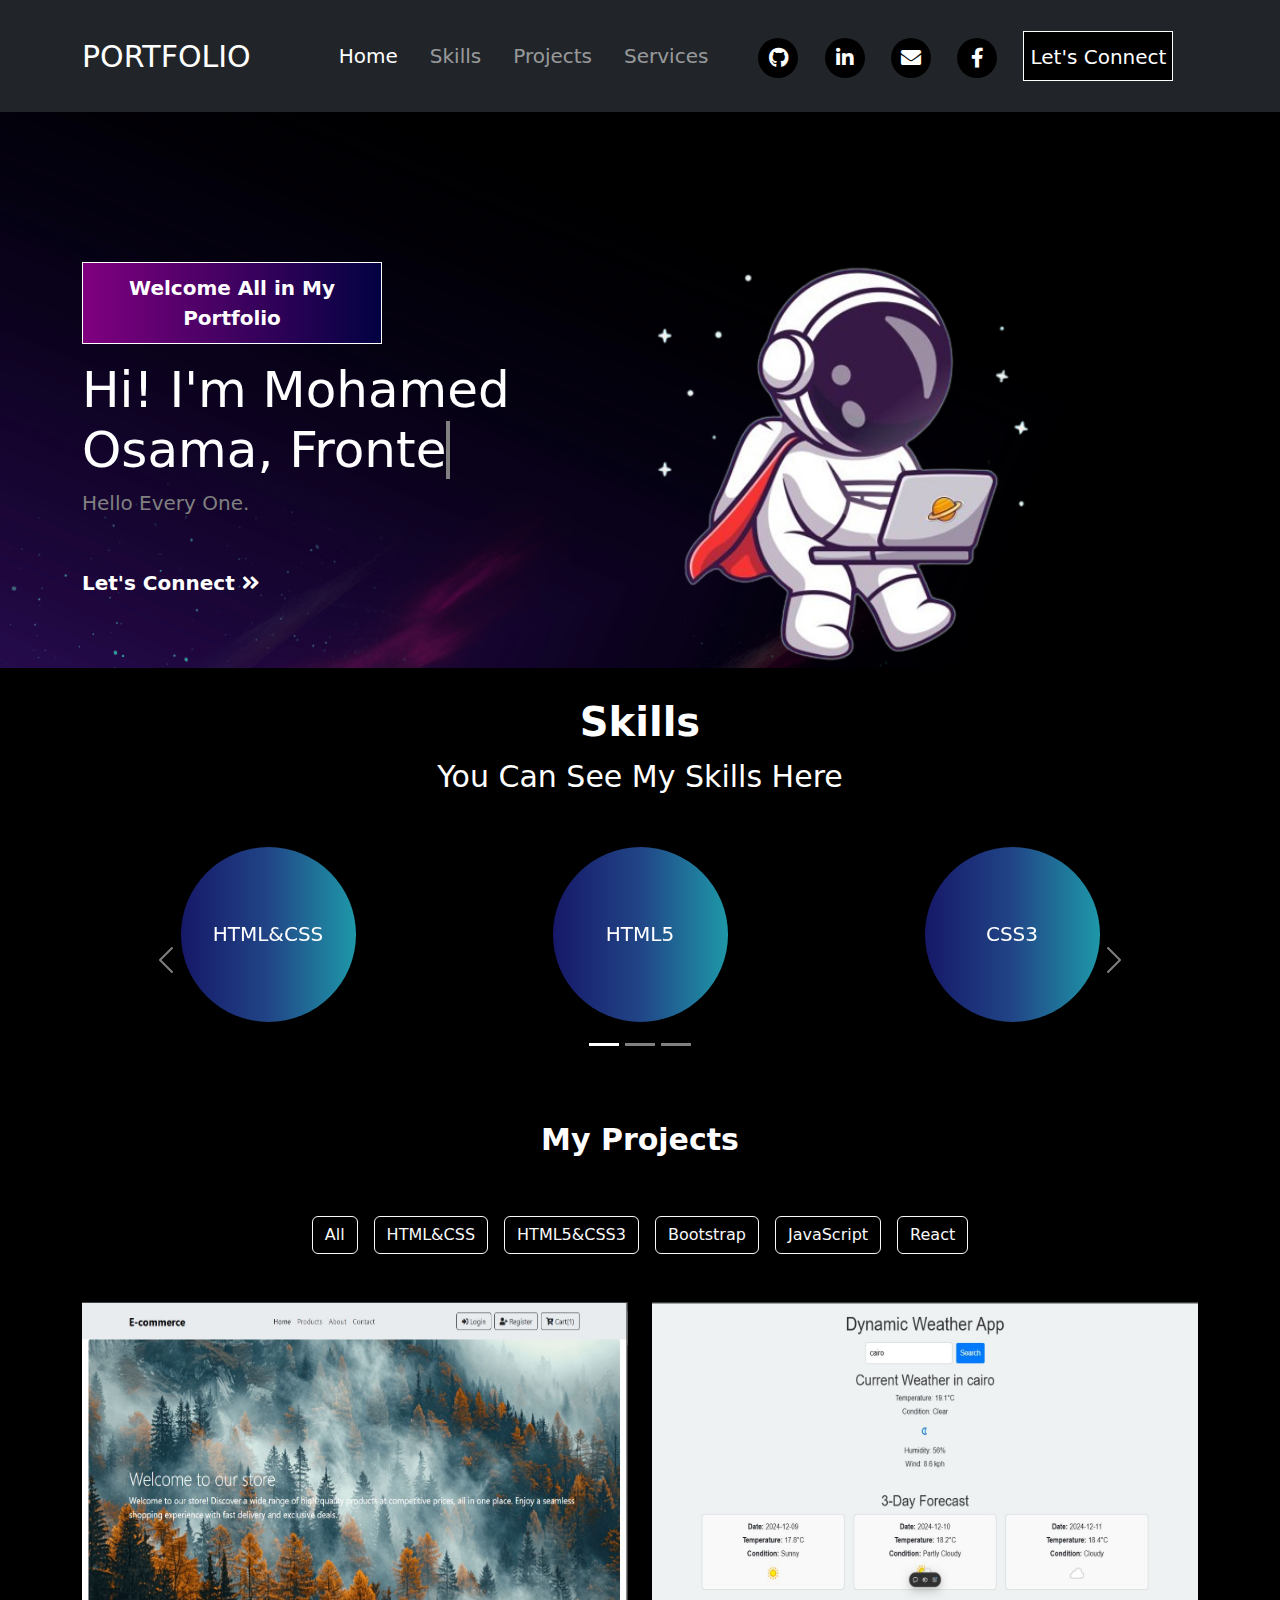
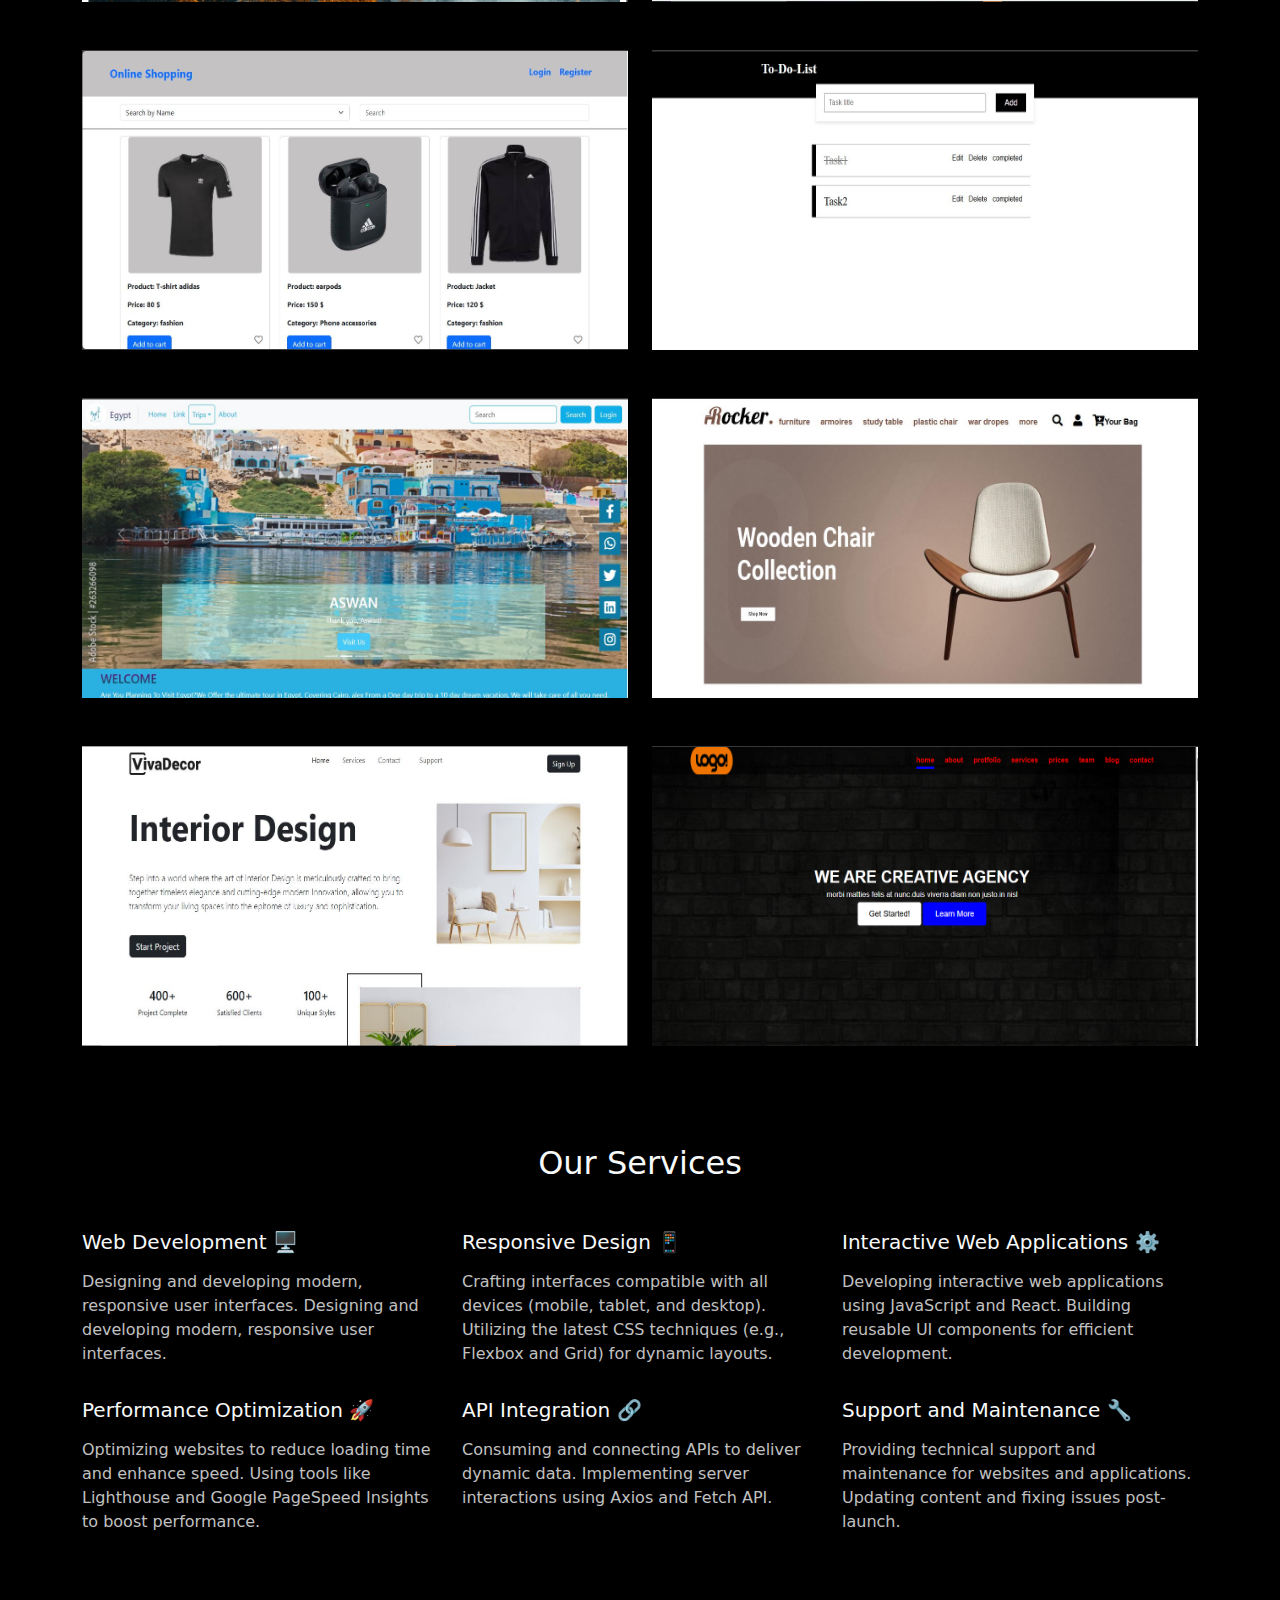
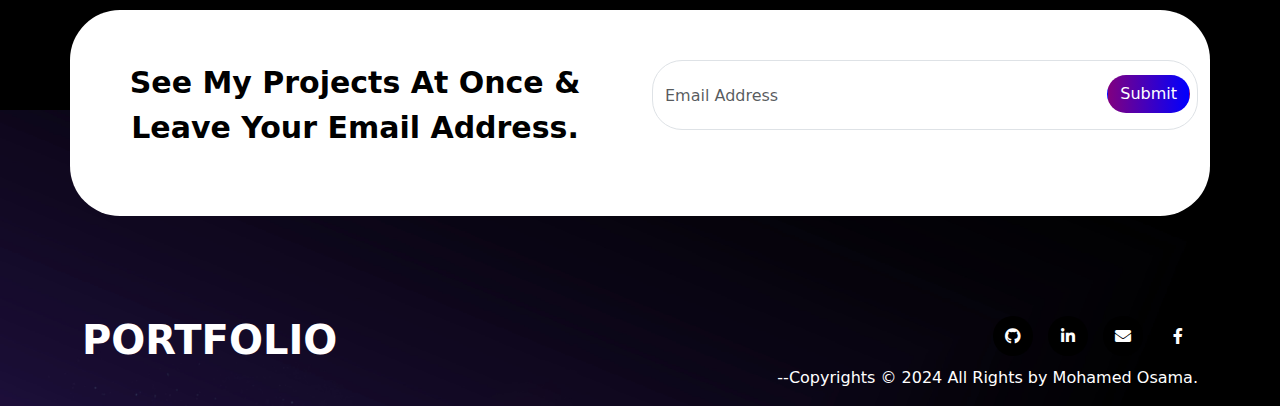
<file: index.html>
<!DOCTYPE html>
<html lang="en">
  <head>
    <meta charset="UTF-8" />
    <meta name="viewport" content="width=device-width, initial-scale=1.0" />
    <title>Portfolio</title>
    <link rel="stylesheet" href="css/style.css" />
    <link rel="stylesheet" href="css/all.css" />
    <link
      href="https://cdn.jsdelivr.net/npm/bootstrap@5.3.3/dist/css/bootstrap.min.css"
      rel="stylesheet"
    />
  </head>
  <body>
    <!-- header -->
    <header>
      <nav class="navbar navbar-expand-lg bg-dark navbar-dark sticky-top">
        <div class="container">
          <a class="navbar-brand" href="#"> Portfolio </a>
          <button
            class="navbar-toggler"
            type="button"
            data-bs-toggle="collapse"
            data-bs-target="#collapsibleNavbar"
          >
            <span class="navbar-toggler-icon"></span>
          </button>
          <div class="collapse navbar-collapse ms-lg-5" id="collapsibleNavbar">
            <ul class="navbar-nav">
              <li class="nav-item ms-3">
                <a class="nav-link active" href="#"> Home </a>
              </li>
              <li class="nav-item ms-3">
                <a class="nav-link" href="#skills"> Skills </a>
              </li>
              <li class="nav-item ms-3">
                <a class="nav-link" href="#projects"> Projects </a>
              </li>
              <li class="nav-item ms-3">
                <a class="nav-link" href="#services"> Services </a>
              </li>
            </ul>
            <ul class="navbar-icons">
              <li>
                <a
                  href="https://github.com/MohamedOsama2001?tab=repositories"
                  target="_blank"
                  ><i class="fab fa-github"></i
                ></a>
                <a href="https://linkedin.com/in/mohamed-osama-710336344" target="_blank"><i class="fab fa-linkedin-in"></i></a>
                <a href="mailto:mohamedosamaibr30@gmail.com"
                  ><i class="fas fa-envelope"></i
                ></a>
                <a><i class="fab fa-facebook-f"></i></a>
              </li>
            </ul>
            <div class="navbar-button ms-3">
              <a
                href="https://wa.me/01152673206"
                target="_blank"
                rel="noopener noreferrer"
                >Let's Connect</a
              >
            </div>
          </div>
        </div>
      </nav>
    </header>
    <!--  welcome  -->
    <div class="welcome">
      <div class="container">
        <div class="row">
          <div class="welcome-descrp col-lg-6 col-md-6 col-sm-12">
            <p class="welcome-all">Welcome All in My Portfolio</p>
            <h1 class="welcome-hi">
              Hi! I'm Mohamed Osama, <span id="dynamic-text"></span>
            </h1>
            <p class="welcome-hello">Hello Every One.</p>
            <p class="lets-connect">
              Let's Connect <i class="fa fa-angle-double-right"></i>
            </p>
          </div>
          <div class="welcome-image col-lg-6 col-md-6 col-sm-12">
            <img src="images/astro1.png" alt="astro" />
          </div>
        </div>
      </div>
    </div>
    <!-- skills -->
    <div id="skills" class="skills">
      <div class="skills-container container">
        <div class="skills-header">
          <h2>Skills</h2>
          <p>You Can See My Skills Here</p>
        </div>
        <div class="skills-content mt-5">
          <div id="demo" class="carousel slide" data-bs-ride="carousel">
            <div class="carousel-indicators"></div>
            <div class="carousel-inner"></div>
            <button
              class="carousel-control-prev"
              type="button"
              data-bs-target="#demo"
              data-bs-slide="prev"
            >
              <span class="carousel-control-prev-icon"></span>
            </button>
            <button
              class="carousel-control-next"
              type="button"
              data-bs-target="#demo"
              data-bs-slide="next"
            >
              <span class="carousel-control-next-icon"></span>
            </button>
          </div>
        </div>
      </div>
    </div>
    <!-- projects -->
    <div id="projects" class="projects">
      <div class="projects-header">
        <h2>My Projects</h2>
      </div>
      <div class="projects-content container">
        <div class="filter-butttons d-flex gap-3 flex-wrap justify-content-center mb-5">
          <button class='btn btn-outline-light all-btn'>All</button>
        </div>
        <div class="row"></div>
      </div>
    </div>
    <!--Services-->
    <div class="services pb-5" id="services">
      <div class="services-header">
        <h2 class="text-center text-light">Our Services</h2>
      </div>
      <div class="container my-5 pb-5">
        <div class="row">
          <div class="col-md-4 mb-3">
            <div class="icon"></div>
            <h5  class="text-light mb-3">Web Development 🖥️</h5>
            <p style="color: #C0C0C0;">Designing and developing modern, responsive user interfaces. Designing and developing modern, responsive user interfaces.</p>
          </div>
          <div class="col-md-4 mb-3">
            <div class="icon"></div>
            <h5  class="text-light mb-3">Responsive Design 📱</h5>
            <p style="color: #C0C0C0;">Crafting interfaces compatible with all devices (mobile, tablet, and desktop). Utilizing the latest CSS techniques (e.g., Flexbox and Grid) for dynamic layouts.</p>
          </div>
          <div class="col-md-4 mb-3">
            <div class="icon"></div>
            <h5  class="text-light mb-3">Interactive Web Applications ⚙️</h5>
            <p style="color: #C0C0C0;">Developing interactive web applications using JavaScript and React. Building reusable UI components for efficient development.</p>
          </div>
          <div class="col-md-4 mb-3">
            <div class="icon"></div>
            <h5  class="text-light mb-3">Performance Optimization 🚀</h5>
            <p style="color: #C0C0C0;">Optimizing websites to reduce loading time and enhance speed. Using tools like Lighthouse and Google PageSpeed Insights to boost performance.</p>
          </div>
          <div class="col-md-4 mb-3">
            <div class="icon"></div>
            <h5  class="text-light mb-3">API Integration 🔗</h5>
            <p style="color: #C0C0C0;">Consuming and connecting APIs to deliver dynamic data. Implementing server interactions using Axios and Fetch API.</p>
          </div>
          <div class="col-md-4 mb-3">
            <div class="icon"></div>
            <h5  class="text-light mb-3">Support and Maintenance 🔧</h5>
            <p style="color: #C0C0C0;">Providing technical support and maintenance for websites and applications. Updating content and fixing issues post-launch.</p>
          </div>
        </div>
      </div>
    </div>
    <!--footer-->
    <div class="footer">
      <div class="subscribe-items container">
        <div class="row">
          <div
            class="subscribe-item col-lg-6 col-md-12 col-sm-12 text-align-center"
          >
            <p>See My Projects At Once & Leave Your Email Address.</p>
          </div>
          <div
            class="subscribe-item-submit position-relative col-lg-6 col-md-12 col-sm-12"
          >
            <input
              type="text"
              class="form-control"
              placeholder="Email Address"
            />
            <button class="btn">Submit</button>
          </div>
        </div>
      </div>
      <div class="footer-bottom d-flex justify-content-between container">
        <div class="footer-logo">
          <h2>Portfolio</h2>
        </div>
        <div class="footer-rights">
          <a
            href="https://github.com/MohamedOsama2001?tab=repositories"
            target="_blank"
            ><i class="fab fa-github"></i
          ></a>
          <a href="https://linkedin.com/in/mohamed-osama-710336344" target="_blank"><i class="fab fa-linkedin-in"></i></a>
          <a href="mailto:mohamedosamaibr30@gmail.com"
            ><i class="fas fa-envelope"></i
          ></a>
          <a><i class="fab fa-facebook-f"></i></a>
          <p>--Copyrights &copy; 2024 All Rights by Mohamed Osama.</p>
        </div>
      </div>
    </div>
    <script src="js/script.js"></script>
    <script src="https://cdn.jsdelivr.net/npm/bootstrap@5.3.3/dist/js/bootstrap.bundle.min.js"></script>
  </body>
</html>
</file>
<file: css/style.css>
/*/////////////////       header           ///////////////////////////*/
* {
  padding: 0;
  margin: 0;
  box-sizing: border-box;
}
.navbar .navbar-brand {
  font-size: 30px;
  text-transform: uppercase;
}
.navbar .collapse {
  font-size: 20px;
}
.navbar-icons {
  list-style-type: none;
  margin-top: 20px;
}
.navbar-icons a i {
  color: white;
  font-size: 20px;
  margin: 10px;
  cursor: pointer;
  width: 40px;
  height: 40px;
  text-align: center;
  line-height: 40px;
  border-radius: 50%;
  background-color: black;
}
.navbar-button {
  width: 150px;
  height: 50px;
  line-height: 50px;
  cursor: pointer;
  border: 1px solid white;
  color: white;
  text-align: center;
  background-color: black;
  position: relative;
  z-index: 0;
}
.navbar-button a {
  color: white;
  text-decoration: none;
}
.navbar-button::after {
  position: absolute;
  content: "";
  top: 0;
  left: 0;
  width: 0;
  height: 100%;
  background-color: white;
  transition: 0.5s;
  z-index: -10;
}
.navbar-button:hover::after {
  width: 100%;
  height: 100%;
}
.navbar-button a:hover {
  color: black;
}
.navbar-icons a i:hover {
  color: black;
  background-color: white;
}
/*////////////////////    welcome               ///////////////*/
.welcome {
  width: 100%;
  height: auto;
  background-color: black;
  background-image: url("../images/background2.jpg");
  background-size: cover;
  padding-top: 150px;
}
.welcome-all {
  color: white;
  font-size: 20px;
  font-weight: bold;
  width: 300px;
  border: 1px solid white;
  background-image: linear-gradient(to right, purple, rgb(2, 2, 66));
  padding: 10px;
  text-align: center;
}
.welcome-hi {
  color: white;
  font-size: 50px;
}
.welcome-hi #dynamic-text {
  border-right: 4px solid gray;
  animation: blink 1.06s step-end infinite;
}
.welcome-hello {
  color: gray;
  font-size: 20px;
}
.lets-connect {
  font-size: 20px;
  color: white;
  font-weight: bold;
  margin-top: 50px;
  cursor: pointer;
}
.welcome-image {
  width: 100%;
  height: 100%;
}
.welcome-image img {
  width: 70%;
  height: 70%;
  animation: bounce 3s linear infinite;
}

@keyframes bounce {
  0% {
    transform: translateY(0);
  }
  25% {
    transform: translateY(-15px);
  }
  50% {
    transform: translateY(0);
  }
  75% {
    transform: translateY(15px);
  }
  100% {
    transform: translateY(0);
  }
}
/*///////////////////            skills           ///////////////////*/
.skills {
  width: 100%;
  background-color: black;
  background-size: cover;
}
.skills-container {
  background-color: black;
}
.skills .skills-header {
  color: white;
  text-align: center;
  padding-top: 30px;
}
.skills-header h2 {
  font-size: 40px;
  font-weight: bold;
}
.skills-header p {
  font-size: 30px;
}
.skills-card {
  text-align: center;
  margin-bottom: 50px;
}
.skills-card .skills-percent {
  background-image: linear-gradient(to right, #161868, #214587, #1e98a8);
  border-radius: 50%;
  width: 175px;
  height: 175px;
  line-height: 175px;
  margin: auto;
  color: white;
  font-size: 20px;
}
.skills-card .skills-card-body h4 {
  color: white;
  margin-top: 20px;
  font-weight: bold;
}
.projects {
  width: 100%;
  background-color: black;
  padding-bottom: 50px;
}
.projects .projects-header {
  text-align: center;
  color: white;
  padding: 50px 0;
}
.projects-header h2 {
  font-size: 30px;
  font-weight: bold;
}
.projects-item {
  width: 100%;
  height: 300px;
  position: relative;
  cursor: pointer;
}
.projects-content .projects-item img {
  width: 100%;
  height: 100%;
}
.image-overlay {
  position: absolute;

  top: 0;
  left: 0;

  width: 100%;
  height: 0;

  background-color: rgba(0, 0, 0, 0.8);
  opacity: 0;
  transition: 0.5s;
  padding-top: 50px;
}
.projects-item:hover .image-overlay {
  opacity: 1;
  width: 100%;
  height: 100%;
}
/*/////////////       services                 //////////////*/
.services{
  width: 100%;
  background-color: black;
}
/* ///////////        footer          ///////////////*/
.footer {
  width: 100%;
  height: auto;
  background-image: url("../images/footer3.jpg");
  background-size: cover;
}
.subscribe-items {
  background-color: white;
  padding: 50px 0;
  border-radius: 50px;
  position: relative;
  top: -100px;
  text-align: center;
}
.subscribe-item p {
  font-size: 30px;
  color: black;
  font-weight: bold;
}
.subscribe-item-submit input {
  width: 100%;
  height: 70px;
  border-radius: 30px;
}
.subscribe-item-submit .btn {
  position: absolute;
  border-radius: 30px;
  top: 15px;
  right: 20px;
  background-image: linear-gradient(to right, purple, blue);
  color: white;
}
.subscribe-item .btn:hover {
  color: white;
}
.footer-logo h2 {
  color: white;
  font-size: 40px;
  font-weight: bold;
  text-transform: uppercase;
}
.footer-rights {
  color: white;
  text-align: end;
}
.footer-rights a i {
  width: 40px;
  height: 40px;
  background: black;
  border-radius: 50%;
  line-height: 40px;
  text-align: center;
  cursor: pointer;
  margin-left: 10px;
  margin-bottom: 10px;
  color: white;
}
.footer-rights a i:hover {
  color: black;
  background-color: white;
}
</file>
